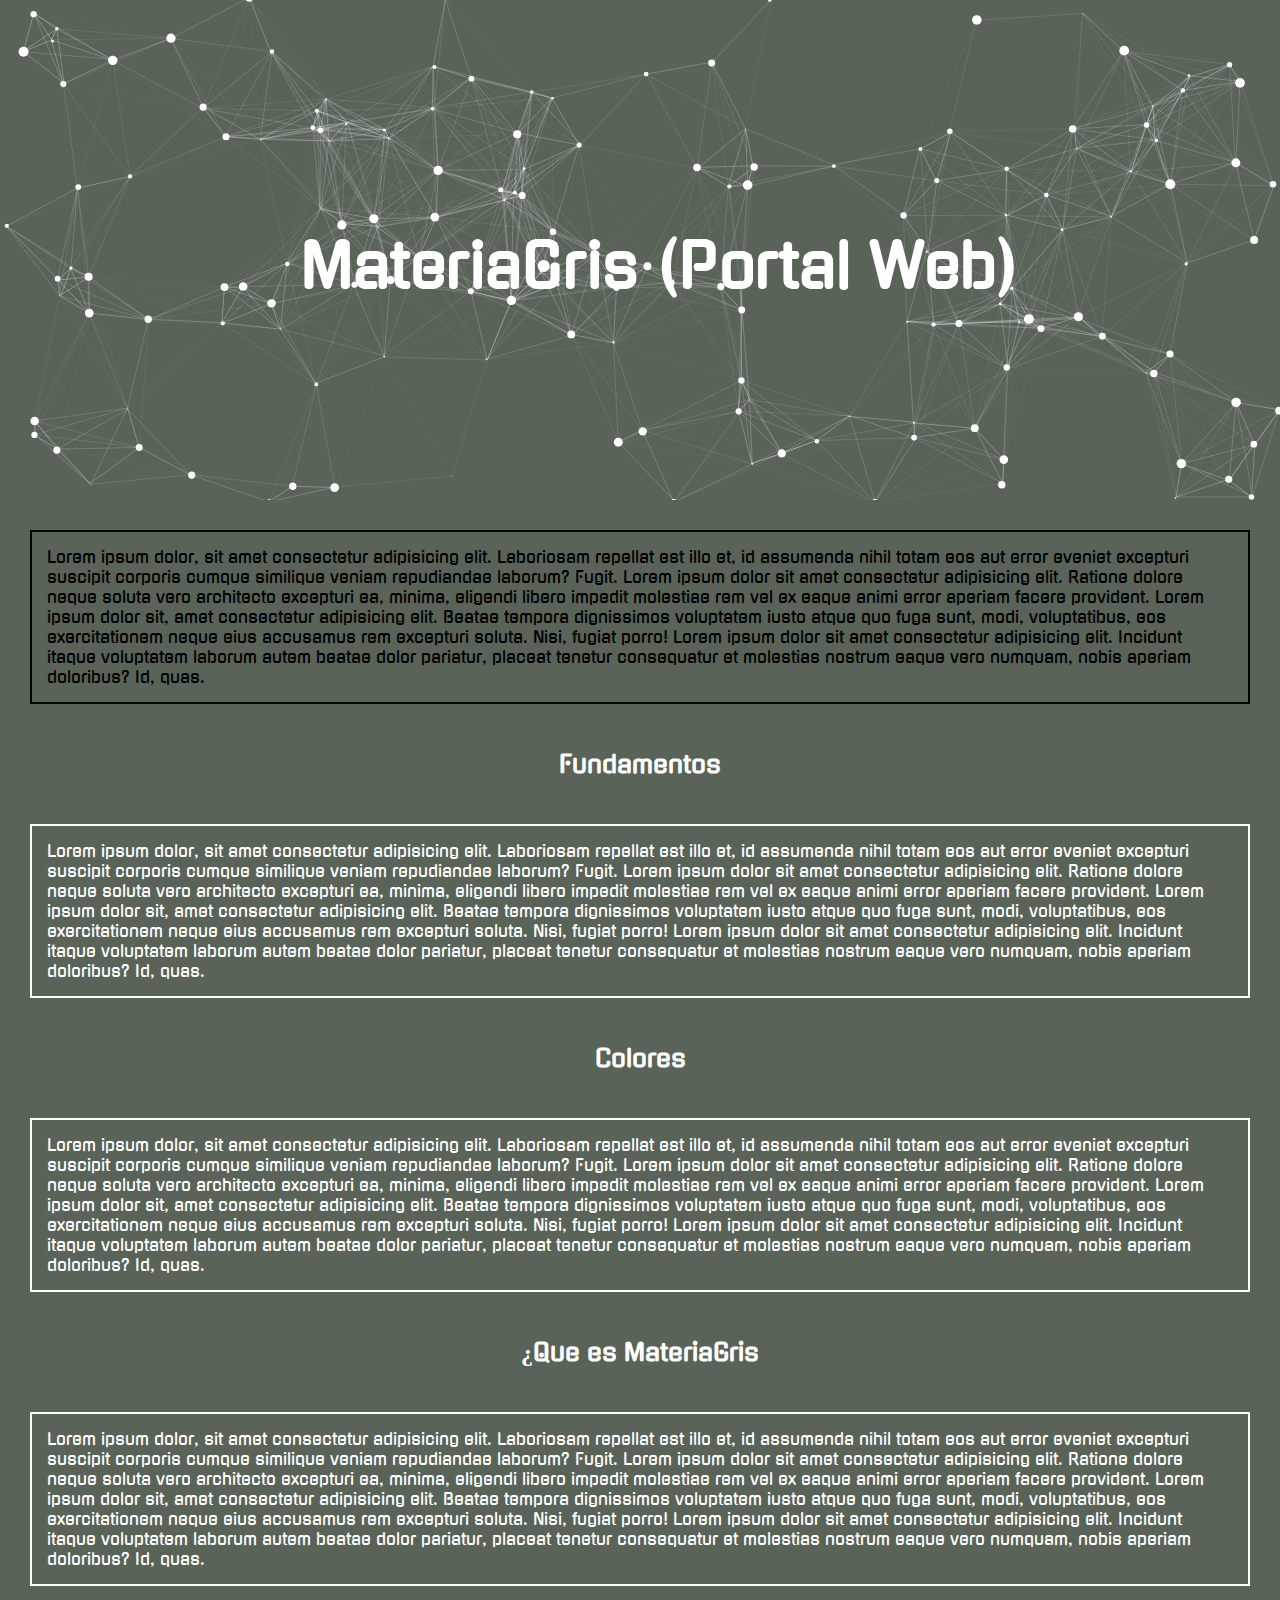
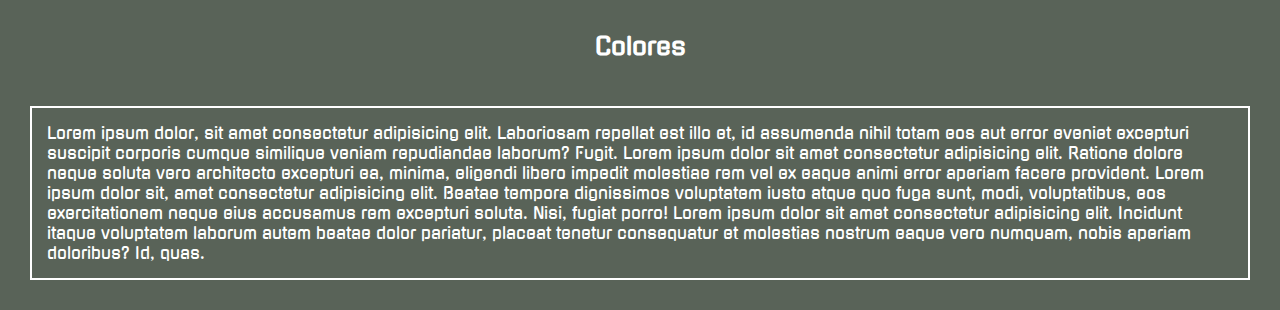
<file: HTML y CSS - Practica/Efecto partículas/index.html>
<html lang="en">
<head>
  <meta charset="UTF-8">
  <meta name="viewport" content="width=device-width, initial-scale=1.0">
  <meta http-equiv="X-UA-Compatible" content="ie=edge">
  <title>Document</title>
  <link href="https://fonts.googleapis.com/css?family=Gugi" rel="stylesheet">
  <link rel="stylesheet" type="text/css" href="estilos/estilos.css">
  <link rel="stylesheet" type="text/css" href="estilos/estilos_imagen.css">

</head>
<body>

  <div id="particles-js"></div>

  <script src="js/particles.js"></script>
  <script src="js/particulas.js"></script>

  <h1 class="encima">MateriaGris (Portal Web)</h1>
  

 
        <p class="encima3">Lorem ipsum dolor, sit amet consectetur adipisicing elit. Laboriosam repellat est illo et, id assumenda nihil totam eos aut error eveniet excepturi suscipit corporis cumque similique veniam repudiandae laborum? Fugit. Lorem ipsum dolor sit amet consectetur adipisicing elit. Ratione dolore neque soluta vero architecto excepturi ea, minima, eligendi libero impedit molestiae rem vel ex eaque animi error aperiam facere provident. Lorem ipsum dolor sit, amet consectetur adipisicing elit. Beatae tempora dignissimos voluptatem iusto atque quo fuga sunt, modi, voluptatibus, eos exercitationem neque eius accusamus rem excepturi soluta. Nisi, fugiat porro! Lorem ipsum dolor sit amet consectetur adipisicing elit. Incidunt itaque voluptatem laborum autem beatae dolor pariatur, placeat tenetur consequatur et molestias nostrum eaque vero numquam, nobis aperiam doloribus? Id, quas.</p>


  <h2>Fundamentos</h2>
  <p class="p2">Lorem ipsum dolor, sit amet consectetur adipisicing elit. Laboriosam repellat est illo et, id assumenda nihil totam eos aut error eveniet excepturi suscipit corporis cumque similique veniam repudiandae laborum? Fugit. Lorem ipsum dolor sit amet consectetur adipisicing elit. Ratione dolore neque soluta vero architecto excepturi ea, minima, eligendi libero impedit molestiae rem vel ex eaque animi error aperiam facere provident. Lorem ipsum dolor sit, amet consectetur adipisicing elit. Beatae tempora dignissimos voluptatem iusto atque quo fuga sunt, modi, voluptatibus, eos exercitationem neque eius accusamus rem excepturi soluta. Nisi, fugiat porro! Lorem ipsum dolor sit amet consectetur adipisicing elit. Incidunt itaque voluptatem laborum autem beatae dolor pariatur, placeat tenetur consequatur et molestias nostrum eaque vero numquam, nobis aperiam doloribus? Id, quas.</p>
  <h2>Colores</h2>
  <p>Lorem ipsum dolor, sit amet consectetur adipisicing elit. Laboriosam repellat est illo et, id assumenda nihil totam eos aut error eveniet excepturi suscipit corporis cumque similique veniam repudiandae laborum? Fugit. Lorem ipsum dolor sit amet consectetur adipisicing elit. Ratione dolore neque soluta vero architecto excepturi ea, minima, eligendi libero impedit molestiae rem vel ex eaque animi error aperiam facere provident. Lorem ipsum dolor sit, amet consectetur adipisicing elit. Beatae tempora dignissimos voluptatem iusto atque quo fuga sunt, modi, voluptatibus, eos exercitationem neque eius accusamus rem excepturi soluta. Nisi, fugiat porro! Lorem ipsum dolor sit amet consectetur adipisicing elit. Incidunt itaque voluptatem laborum autem beatae dolor pariatur, placeat tenetur consequatur et molestias nostrum eaque vero numquam, nobis aperiam doloribus? Id, quas.</p>
  <h2 id="parte" >¿Que es MateriaGris</h2>
  <p>Lorem ipsum dolor, sit amet consectetur adipisicing elit. Laboriosam repellat est illo et, id assumenda nihil totam eos aut error eveniet excepturi suscipit corporis cumque similique veniam repudiandae laborum? Fugit. Lorem ipsum dolor sit amet consectetur adipisicing elit. Ratione dolore neque soluta vero architecto excepturi ea, minima, eligendi libero impedit molestiae rem vel ex eaque animi error aperiam facere provident. Lorem ipsum dolor sit, amet consectetur adipisicing elit. Beatae tempora dignissimos voluptatem iusto atque quo fuga sunt, modi, voluptatibus, eos exercitationem neque eius accusamus rem excepturi soluta. Nisi, fugiat porro! Lorem ipsum dolor sit amet consectetur adipisicing elit. Incidunt itaque voluptatem laborum autem beatae dolor pariatur, placeat tenetur consequatur et molestias nostrum eaque vero numquam, nobis aperiam doloribus? Id, quas.</p>
  <h2 id="parte2">Colores</h2>
  <p>Lorem ipsum dolor, sit amet consectetur adipisicing elit. Laboriosam repellat est illo et, id assumenda nihil totam eos aut error eveniet excepturi suscipit corporis cumque similique veniam repudiandae laborum? Fugit. Lorem ipsum dolor sit amet consectetur adipisicing elit. Ratione dolore neque soluta vero architecto excepturi ea, minima, eligendi libero impedit molestiae rem vel ex eaque animi error aperiam facere provident. Lorem ipsum dolor sit, amet consectetur adipisicing elit. Beatae tempora dignissimos voluptatem iusto atque quo fuga sunt, modi, voluptatibus, eos exercitationem neque eius accusamus rem excepturi soluta. Nisi, fugiat porro! Lorem ipsum dolor sit amet consectetur adipisicing elit. Incidunt itaque voluptatem laborum autem beatae dolor pariatur, placeat tenetur consequatur et molestias nostrum eaque vero numquam, nobis aperiam doloribus? Id, quas.</p>
  
</body>
</html>
</file>
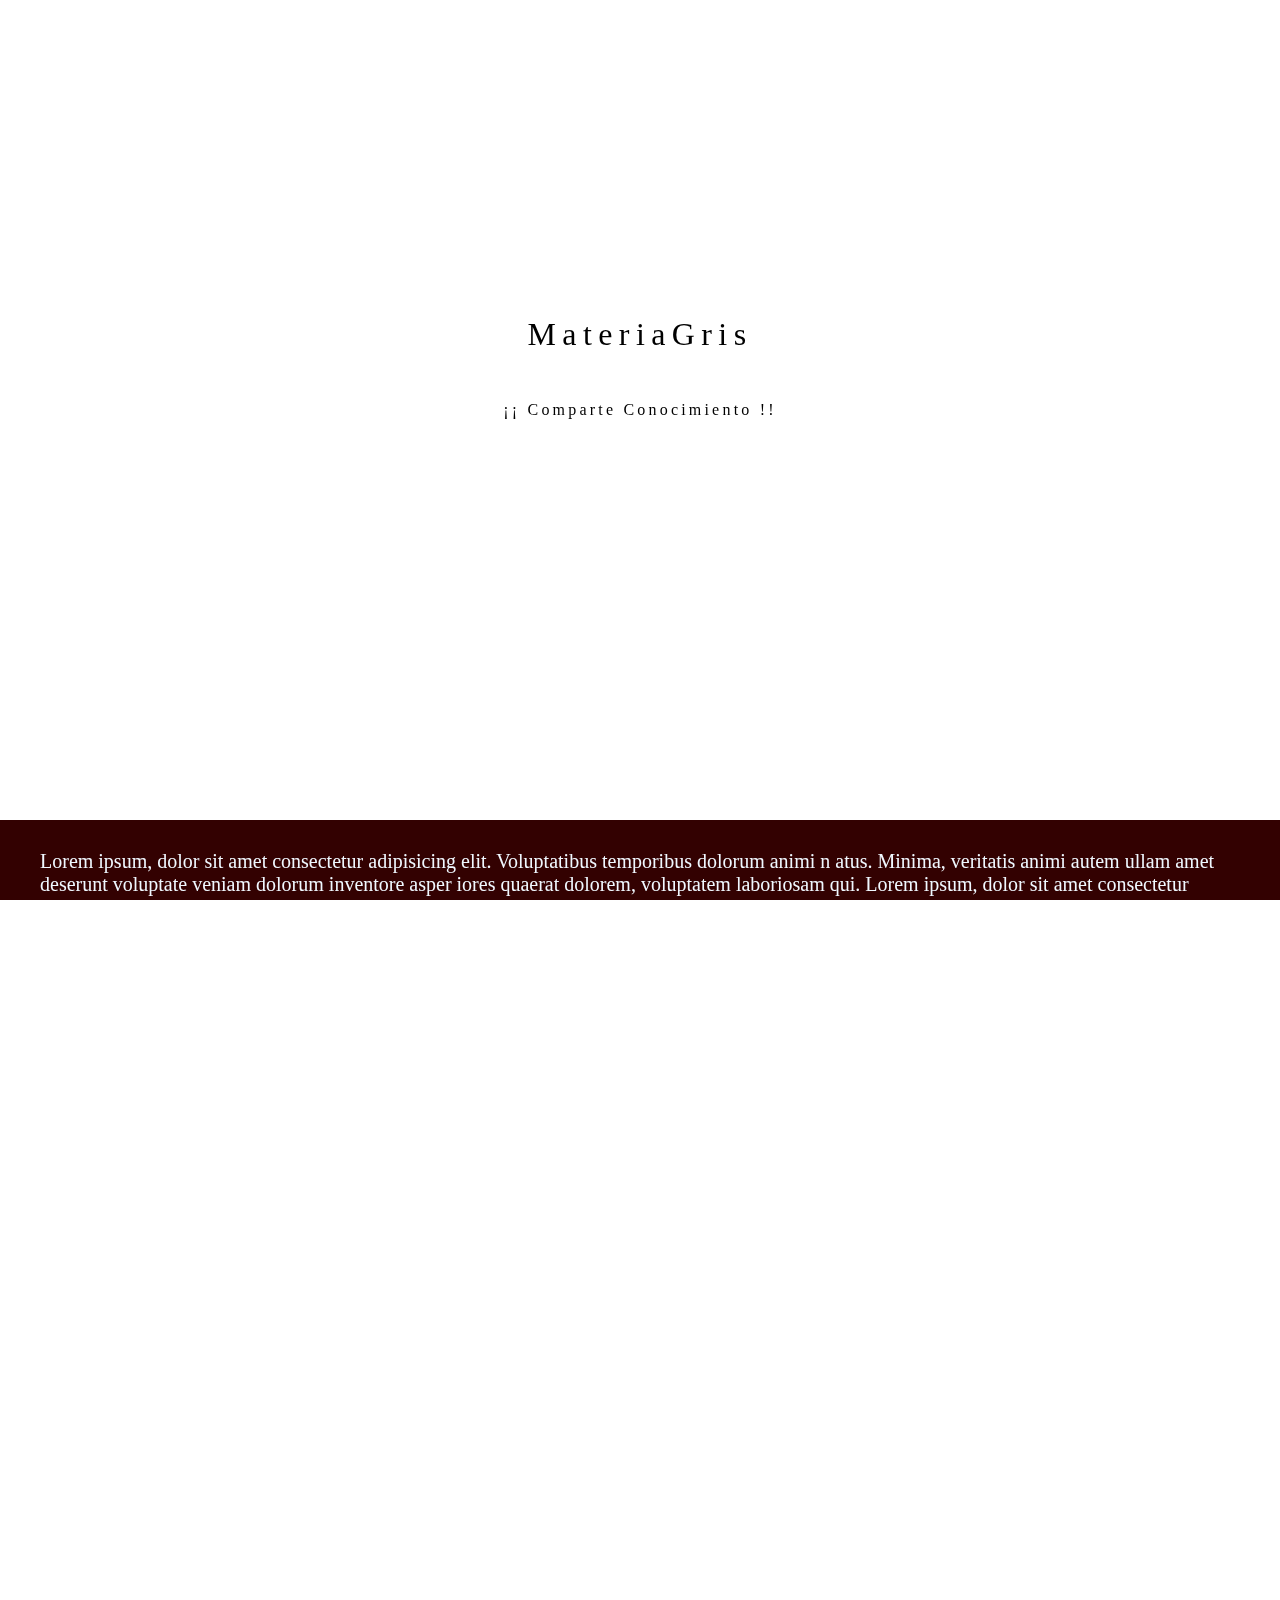
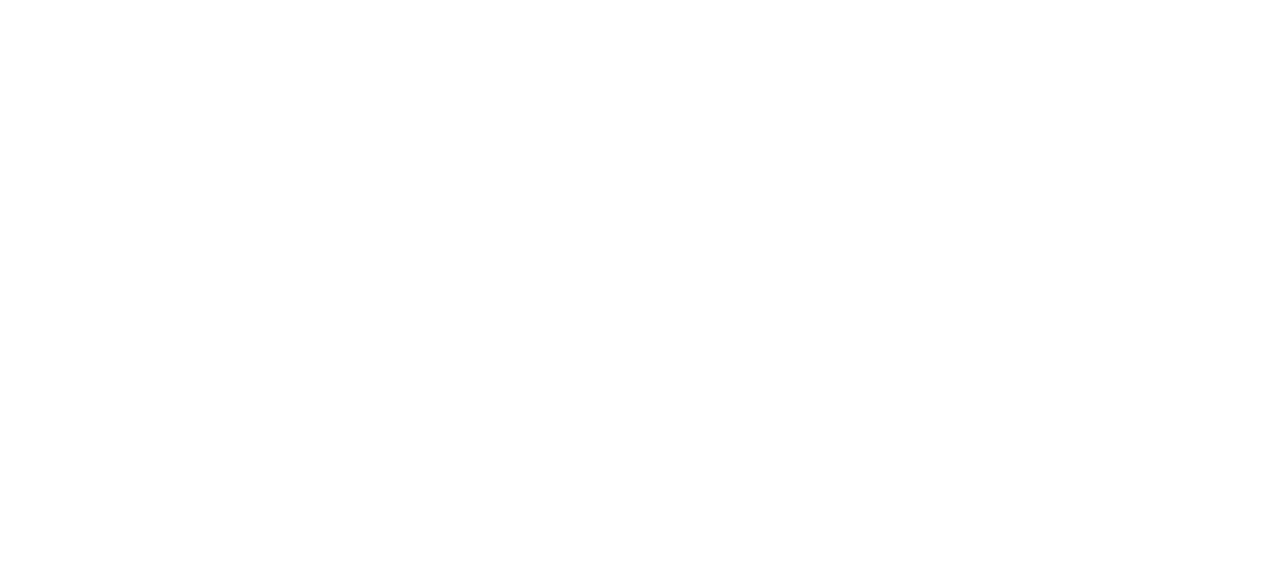
<file: Efecto Parallax/index2.html>
<!DOCTYPE html>
<html>
<head>
    <meta charset="utf-8" />
    <meta http-equiv="X-UA-Compatible" content="IE=edge">
    <title>Página Web</title>
    <meta name="viewport" content="width=device-width, initial-scale=1">
    <link rel="stylesheet" href="estilos/style.css">

</head>
<body>
    
    <header>
        <h1>MateriaGris</h1>
        <p>¡¡ Comparte Conocimiento !!</p>
    </header>
    <div>
        <p class="cuerpo">
                Lorem ipsum, dolor sit amet consectetur adipisicing elit. Voluptatibus temporibus dolorum animi n
                atus. Minima, veritatis animi autem ullam amet deserunt voluptate veniam dolorum inventore asper
                iores quaerat dolorem, voluptatem laboriosam qui.
                Lorem ipsum, dolor sit amet consectetur adipisicing elit. Voluptatibus temporibus dolorum animi n
                atus. Minima, veritatis animi autem ullam amet deserunt voluptate veniam dolorum inventore asper
                iores quaerat dolorem, voluptatem laboriosam qui.
                Lorem ipsum, dolor sit amet consectetur adipisicing elit. Voluptatibus temporibus dolorum animi n
                atus. Minima, veritatis animi autem ullam amet deserunt voluptate veniam dolorum inventore asper
                iores quaerat dolorem, voluptatem laboriosam qui. <br>
                Lorem ipsum, dolor sit amet consectetur adipisicing elit. Voluptatibus temporibus dolorum animi n
                
        </p> 
    </div>


    

</body>
</html>
</file>
<file: HTML y CSS - Practica/Efecto partículas/estilos/estilos.css>
*{
  margin: 0;
}
body {
  background:#596358;
  font-family: 'Gugi', cursive;
  color:white;
}

h1,h2{
  text-align:center;
  padding: 15px;
  margin: 30px 30px;

}

p{
    padding: 15px;
    border: 2px solid;
    margin: 30px 30px;
}

h1:hover{
  color: rgba(2,2,2,0.9) ;
  padding: 15px;
  border: 2px solid;
}

h1:active{
  color:red;
  background:white;
}

h2:hover{
  color:#1B5E20;
  background:white;
}

a:link{
  color:white;
}
a:visited{
  color:#FF9800;
}

#particles-js{
  background: url("http://www.gunnars.com/wp-content/uploads/2012/05/bkg_planet12.jpg");
  width: 100%;
  height: 500px;
  margin: 0px;
}
</file>
<file: HTML y CSS - Practica/Efecto partículas/estilos/estilos_imagen.css>
.imagen {
   position: relative;
    display: inline-block;
    text-align: center;

}
img{
  height: 400px;
  width: 100%;
border-radius: 24px 24px 24px 24px;
-moz-border-radius: 24px 24px 24px 24px;
-webkit-border-radius: 24px 24px 24px 24px;
border: 7px double #16ad28;
}

.encima{
    font-size: 60px;
    position: absolute;
    top: 20.5%;
    left: 20%;
}
.encima2{
    position: absolute;
    top: 30%;
    left: 40%;
}

.encima3{
    color: black;


}
</file>
<file: Efecto Parallax/estilos/style.css>
/* *{
    margin: 0;
}

header {
    background: green;
    padding: 30px;
    font-size: 40px;
    font-family: Cambria, Cochin, Georgia, Times, 'Times New Roman', serif;
    border: 3px double gray;
    border-radius: 10px;    
    margin: 15px;
    text-align: center;
}

.Caja1 div{
 height: 500px;
 width: 100%;
position: relative;
}

.Caja1 div figure{
    width: 50%;
    min-width: 10%;
    position: absolute;
    right: 0;
}

.Caja1 div .slider_description{
    width: 50%;
    min-width: 50%;
}

.Caja1 div figure img{
    width:100%;
    height: 500px;
   
}

h1, h2{
    text-align: center;
    font-size: 50px;
}

p{
    padding: 50px;
}
*/
/*========================*/

html{
    height: 100%;
    overflow: hidden;
}

body{
    color: rgb(0, 0, 0);
    margin: 0;
    padding: 0;
    perspective: 1px;
    transform-style: preserve-3d;
    height: 100%;
    overflow-y: scroll;
    overflow-x: hidden;
    font-family: "Luna"
}

header{
    -moz-box-sizing: border-box;
    min-height: 100vh;
    padding: 30vw 0 5vw;
    position: relative;
    transform-style: inherit;
    width: 100vw;
}

header h1{
    margin-top: -100px;

}

header, header:before{
   background: 50% 50% /cover;
}

header::before{
    bottom: 0;
    content: "";
    left: 0;
    position: absolute;
    right: 0;
    top: 0;
    display: block;
    background-image: url(http://lh3.googleusercontent.com/-WqxgGIPZpcA/VjUHnIVOykI/AAAAAAAAAJM/jQJObVDwFH0/s1600/forest-patrol.jpg);
    background-size: cover;
    transform-origin: center center 0;
    transform: translateZ(-1px) scale(2);
    z-index: -1;
    min-height: 100vh;
}

header *{
    font-weight: normal;
    letter-spacing: 0.2em;
    text-align: center;
    margin: 0;
    padding: 1em 0;
}

.cuerpo{
    font-family: "Luna";
    padding: 30px 40px;
    position: absolute;
    top: 800px;
    background: rgb(51, 1, 1);
    color: aliceblue;
    font-size: 20px;
}
.cuerpo::before{
    bottom: 0;
    content: "";
    left: 0;
    position: absolute;
    right: 0;
    top: 0;
    display: block;
    background-image: url(https://i.pinimg.com/originals/31/b1/a0/31b1a0879a0df940733a2d8daf9fd928.jpg);
    background-size: cover;
    transform-origin: center center 0;
    transform: translateZ(-1px) scale(2);
    z-index: 1;
    min-height: 100vh;
}
</file>
